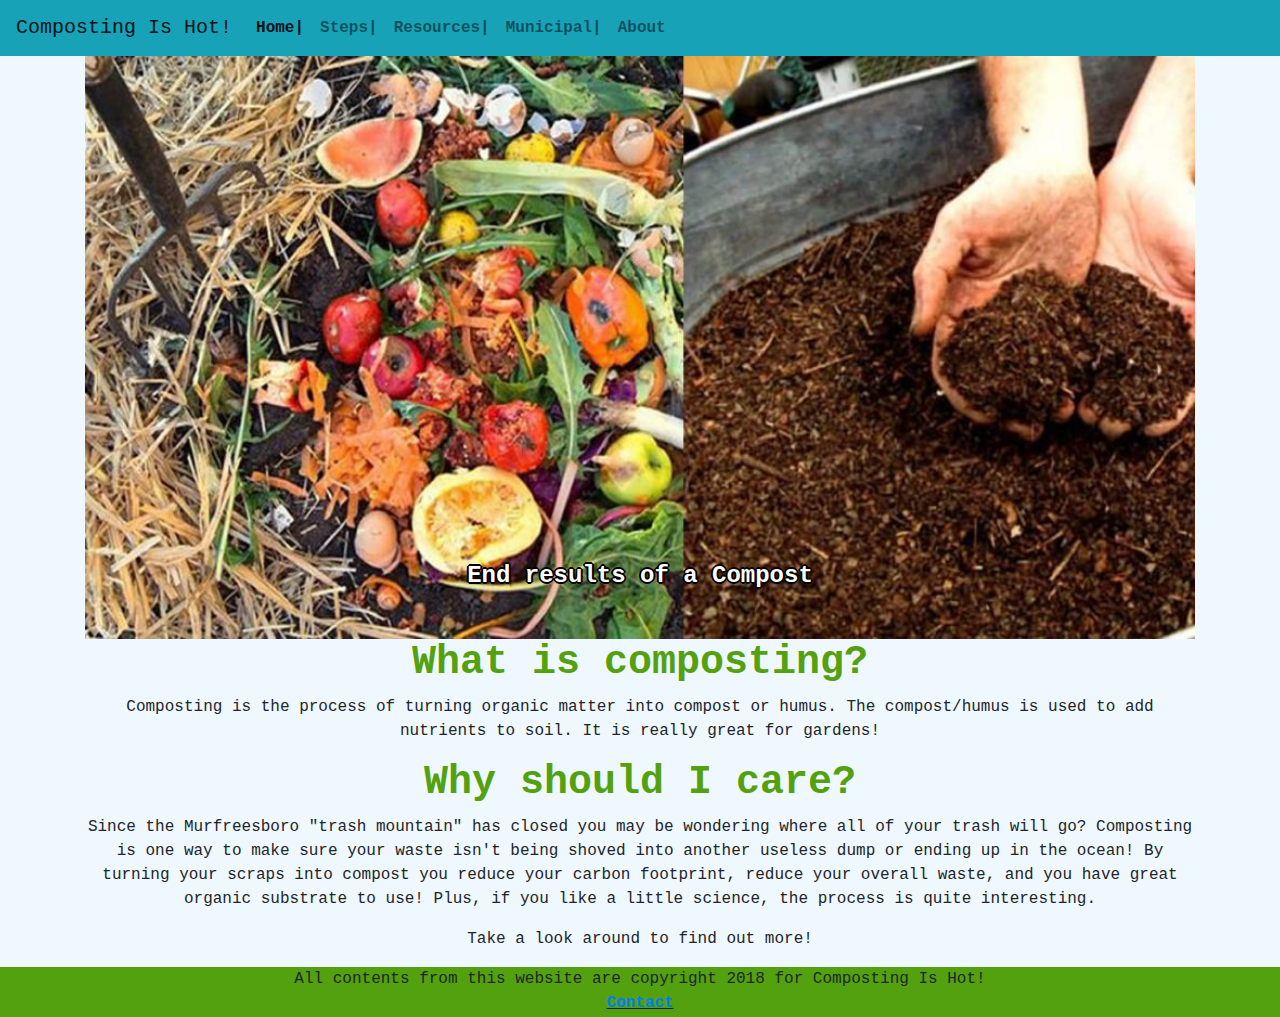
<file: PhaseII_Goforth-HowserA/index.html>
<!doctype html>
<html>
    
<head class="header">

<link rel="stylesheet" href="https://maxcdn.bootstrapcdn.com/bootstrap/4.0.0/css/bootstrap.min.css">  

<script src="https://ajax.googleapis.com/ajax/libs/jquery/3.3.1/jquery.min.js"></script>
<script src="https://cdnjs.cloudflare.com/ajax/libs/popper.js/1.12.9/umd/popper.min.js"></script>
<script src="https://maxcdn.bootstrapcdn.com/bootstrap/4.0.0/js/bootstrap.min.js"></script>

<link  href="css/style.css" rel="stylesheet" type="text/css">

</head>
    
<body class="body">
    
<nav class="navbar navbar-expand-md navbar-light bg-info">
    <a class="navbar-brand" href="index.html">Composting Is Hot!</a>

<button class="navbar-toggler" type="button" data-toggle="collapse" data-target="#navbarNav" aria-controls="navbarNav" aria-expanded="false" aria-label="Toggle navigation">
<span class="navbar-toggler-icon"></span>
</button>
<div class="collapse navbar-collapse" id="navbarNav">
<ul class="navbar-nav">
<li class="nav-item active">
<a class="nav-link" href="index.html">Home|<span class="sr-only">(current)</span></a>
</li>
<li class="nav-item">
<a class="nav-link" href="steps.html">Steps|</a>
</li>
<li class="nav-item">
<a class="nav-link" href="resources.html">Resources|</a>
</li>
<li class="nav-item">
<a class="nav-link" href="municipal.html">Municipal|</a>
</li>
<li class="nav-item">
<a class="nav-link" href="about.html">About</a>
</li>
</ul>
</div>
</nav>
   
    
<div class="container">
<div id="carousel" class="carousel slide" data-ride="carousel">
<div class="carousel-inner">

<div class="carousel-item active">
<img class="d-block w-100" src="images/Results-1024x538.jpg" alt="Slop to dirt">
<div class="carousel-caption d-block">
<h4>End results of a Compost</h4>
</div>
</div>

<div class="carousel-item">
<img class="d-block w-100" src="images/earth-450x417.jpg" alt="Earth">
<div class="carousel-caption d-block">
    <h4>Its good for the Earth!</h4>
</div>
</div>

<div class="carousel-item">
<img class="d-block w-100" src="images/reduce.jpg" alt="Not Trash">
<div class="carousel-caption d-block">
<h4>Reduce your waste with composting!</h4>
</div>
</div>

<div class="carousel-item">
<img class="d-block w-100" src="images/VancouverYardwastesmall.jpg" alt="Vancoover">
<div class="carousel-caption d-block">
<h4>Vancoover's city compost. <br>Why don't more cities do this?</h4>
</div>
</div>

</div>
     </div><!--end of carousel-->

    
<div class="content">
    <h1>What is composting?</h1><p>Composting is the process of turning organic matter into compost or humus. The compost/humus is used to add nutrients to soil. It is really great for gardens! </p>
    
    <h1>Why should I care?</h1>
    <p>Since the Murfreesboro "trash mountain" has closed you may be wondering where all of your trash will go? Composting is one way to make sure your waste isn't being shoved into another useless dump or ending up in the ocean! By turning your scraps into compost you reduce your carbon footprint, reduce your overall waste, and you have great organic substrate to use! Plus, if you like a little science, the process is quite interesting. </p>
    <p>Take a look around to find out more!</p>
    
    
    
</div><!--end of content-->



</div> <!--end of container-->

<footer>
All contents from this website are copyright 2018 for Composting Is Hot!
<p class=footerp><a href="contact.html">Contact</a></p>
</footer>




    
</body>
  

</html>
</file>
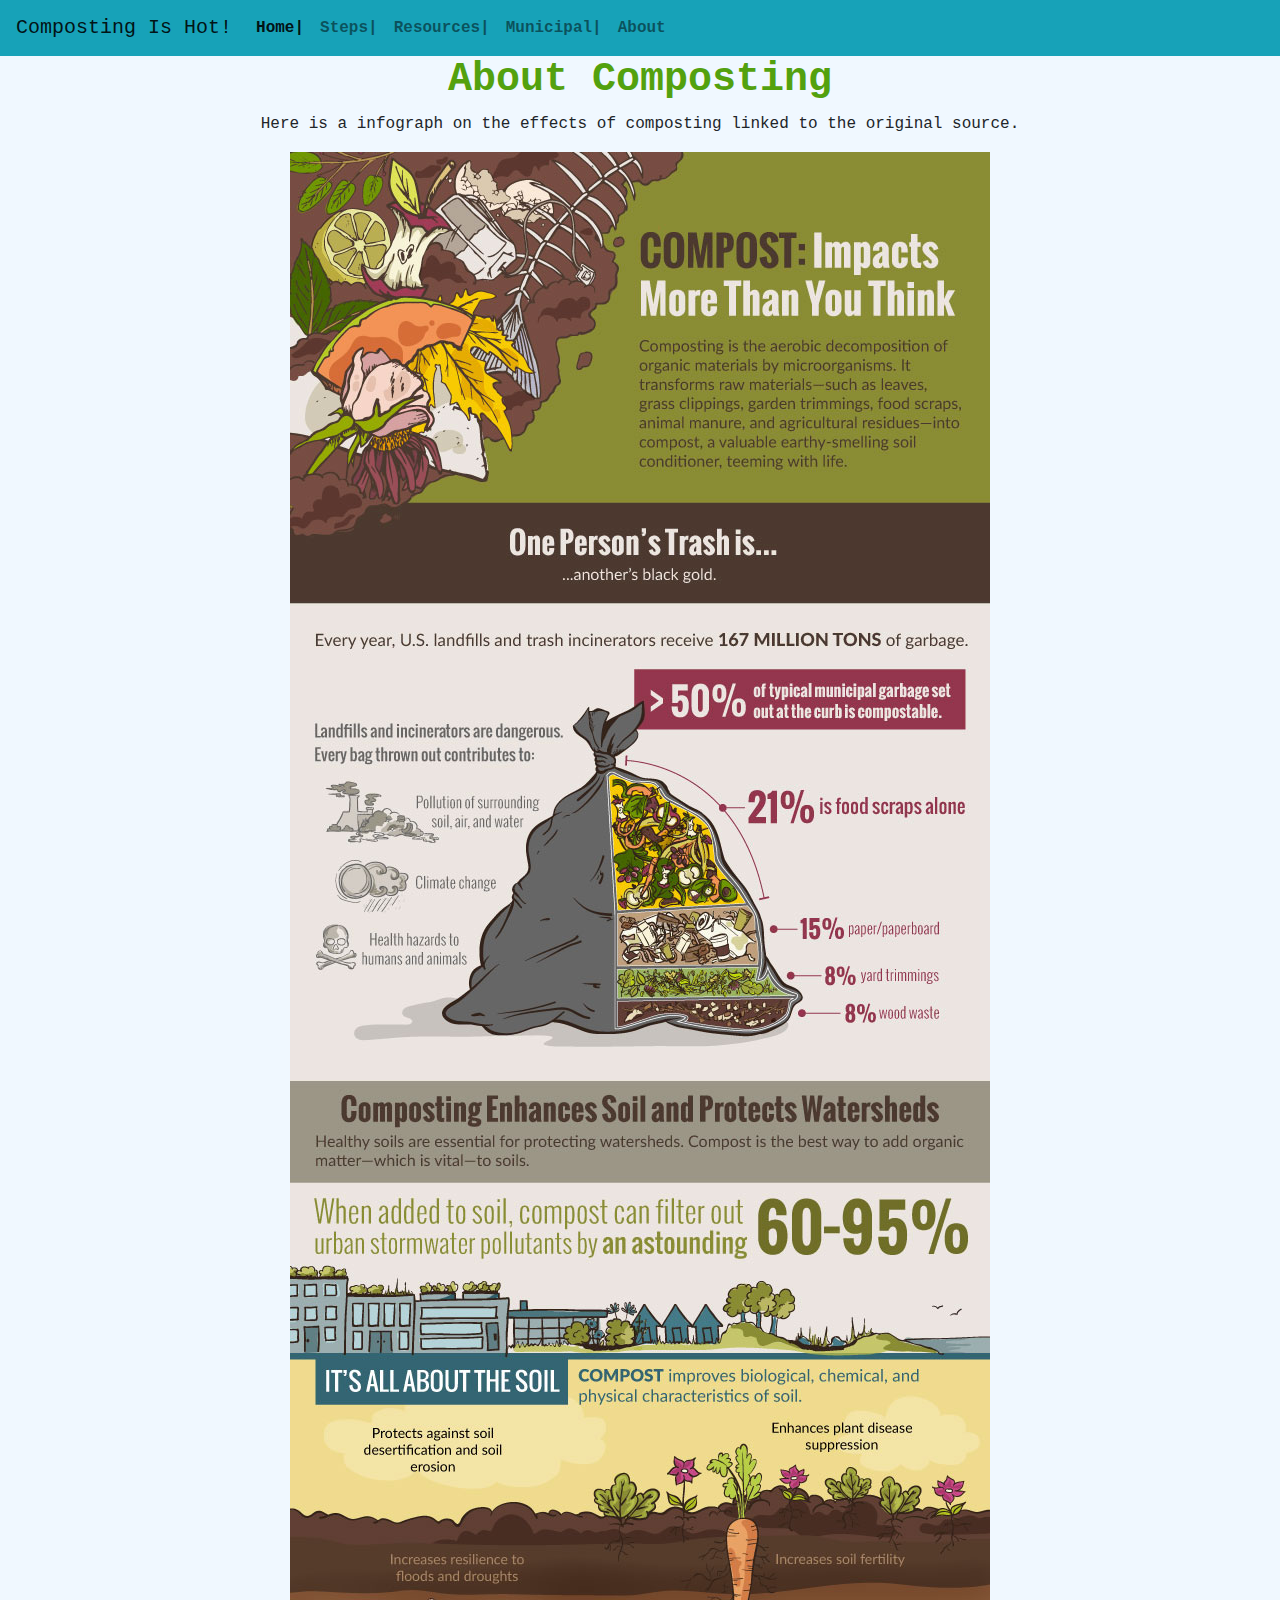
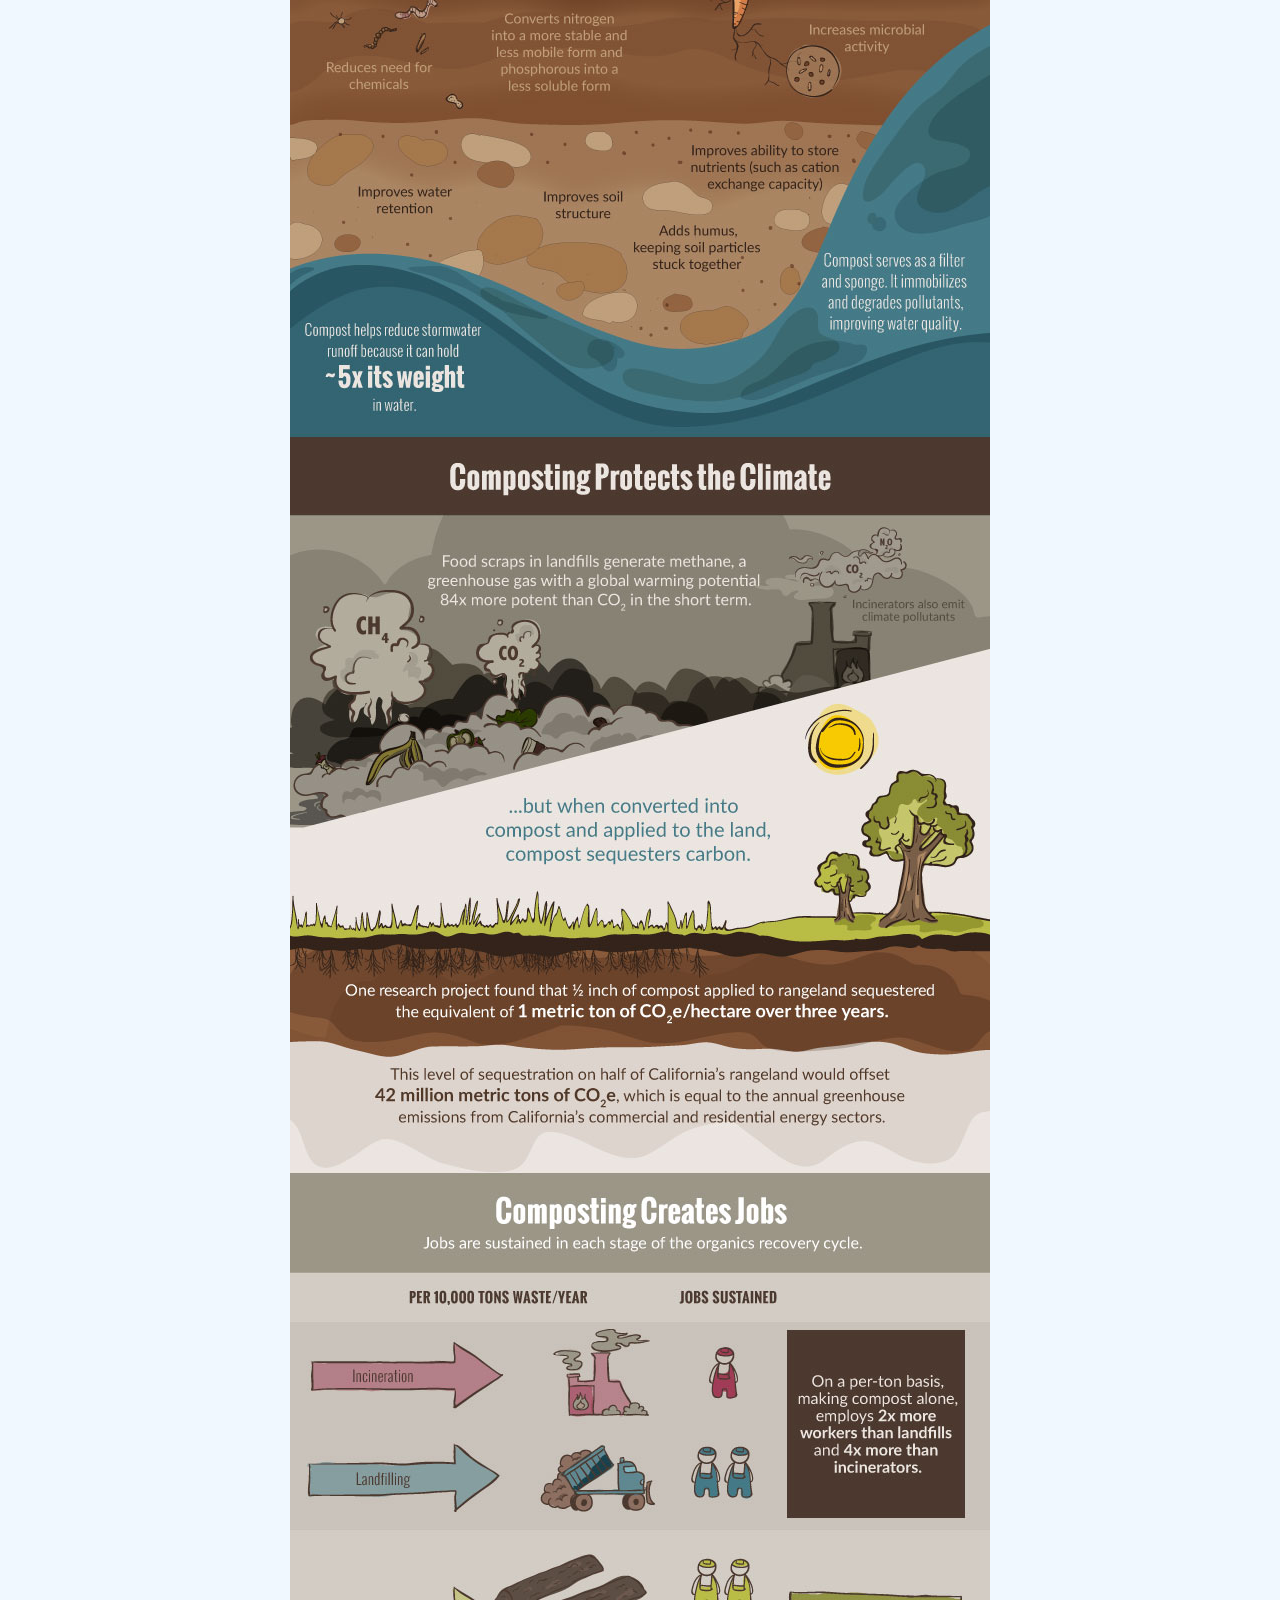
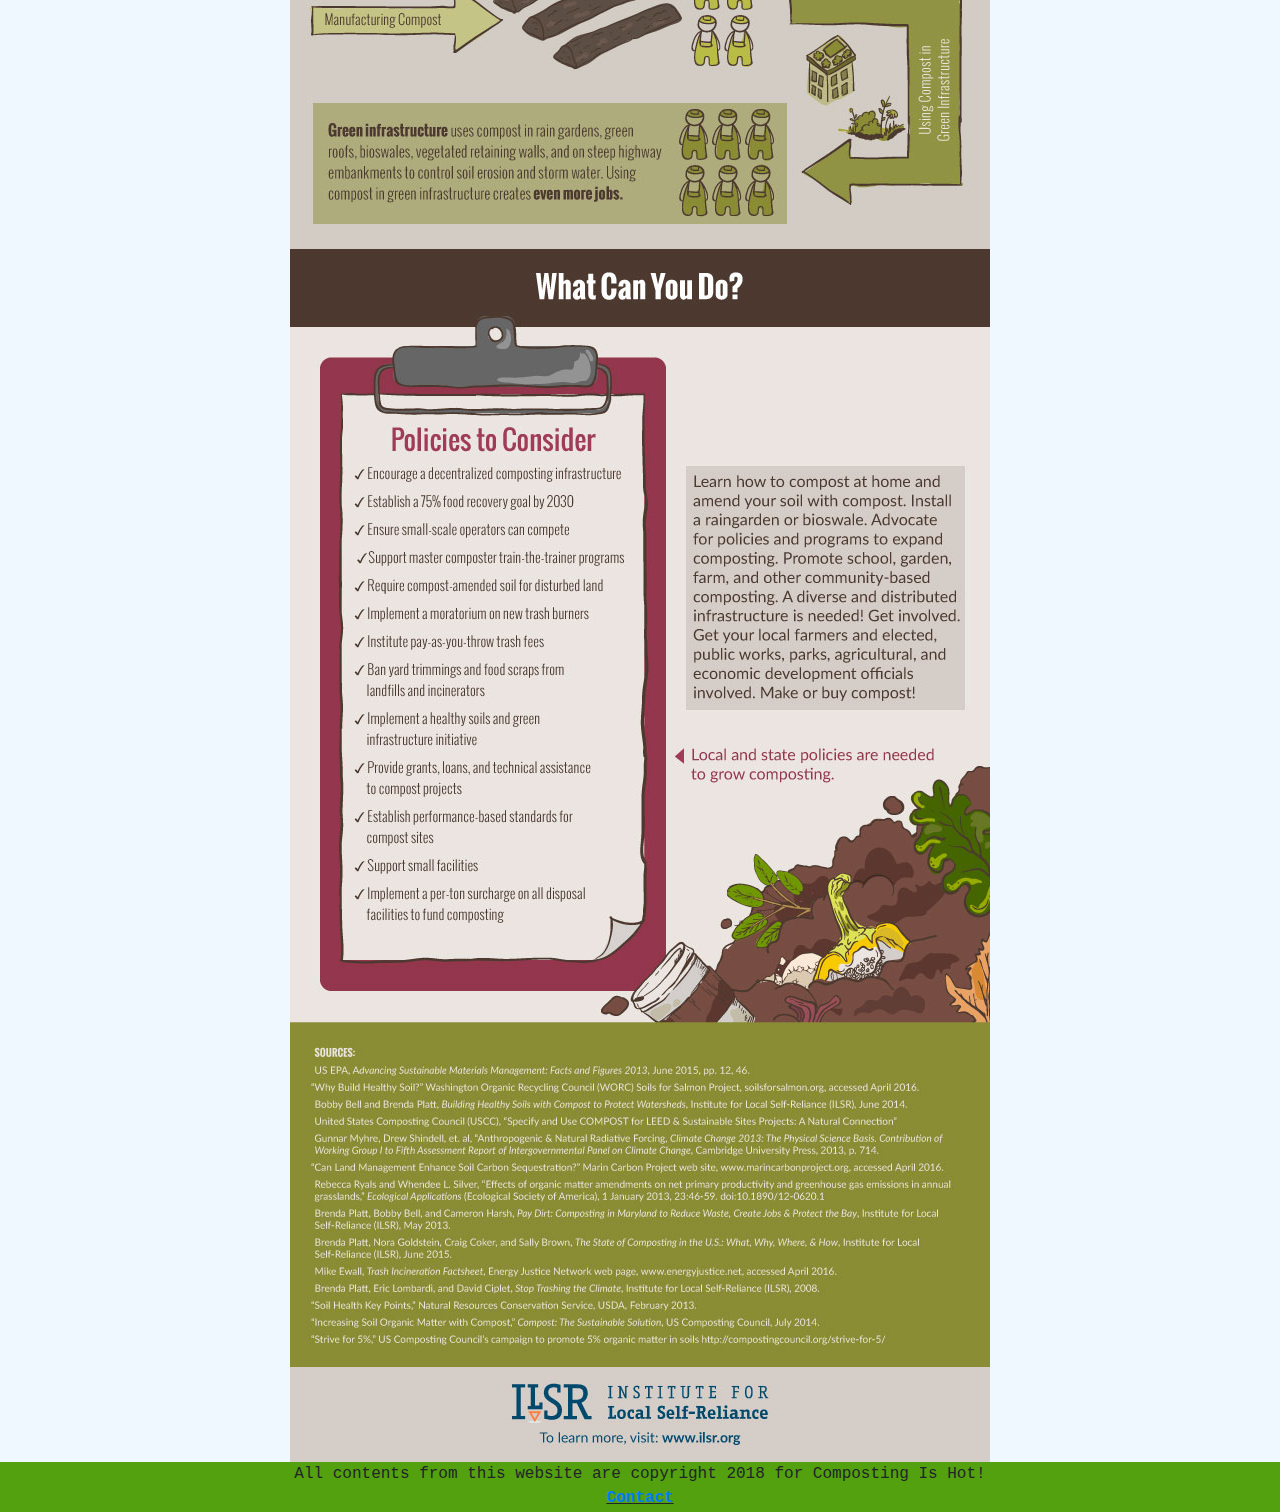
<file: PhaseII_Goforth-HowserA/about.html>
<!doctype html>
<html>
    
<head class="header">

<link rel="stylesheet" href="https://maxcdn.bootstrapcdn.com/bootstrap/4.0.0/css/bootstrap.min.css">  

<script src="https://ajax.googleapis.com/ajax/libs/jquery/3.3.1/jquery.min.js"></script>
<script src="https://cdnjs.cloudflare.com/ajax/libs/popper.js/1.12.9/umd/popper.min.js"></script>
<script src="https://maxcdn.bootstrapcdn.com/bootstrap/4.0.0/js/bootstrap.min.js"></script>

<link  href="css/style.css" rel="stylesheet" type="text/css">

</head>
    
<body class="body">
    
<nav class="navbar navbar-expand-md navbar-light bg-info">
    <a class="navbar-brand" href="index.html">Composting Is Hot!</a>

<button class="navbar-toggler" type="button" data-toggle="collapse" data-target="#navbarNav" aria-controls="navbarNav" aria-expanded="false" aria-label="Toggle navigation">
<span class="navbar-toggler-icon"></span>
</button>
<div class="collapse navbar-collapse" id="navbarNav">
<ul class="navbar-nav">
<li class="nav-item active">
<a class="nav-link" href="index.html">Home|<span class="sr-only">(current)</span></a>
</li>
<li class="nav-item">
<a class="nav-link" href="steps.html">Steps|</a>
</li>
<li class="nav-item">
<a class="nav-link" href="resources.html">Resources|</a>
</li>
<li class="nav-item">
<a class="nav-link" href="municipal.html">Municipal|</a>
<li class="nav-item">
<a class="nav-link" href="about.html">About</a>
</li>
</ul>
</div>
</nav>
   
<div class="container">
    
<div class="content">
<h1>About Composting</h1>
<p>Here is a infograph on the effects of composting linked to the original source.</p>
<a href="https://ilsr.org/compost-impacts-2/"><img src="images/Compost-Infographic_FULL.jpg"></a>
    
</div> <!--end of content-->
    
    
</div> <!--end of containter-->
    

<footer>
All contents from this website are copyright 2018 for Composting Is Hot!
<p class=footerp><a href="contact.html">Contact</a></p>
</footer>




    
</body>
  

</html>
</file>
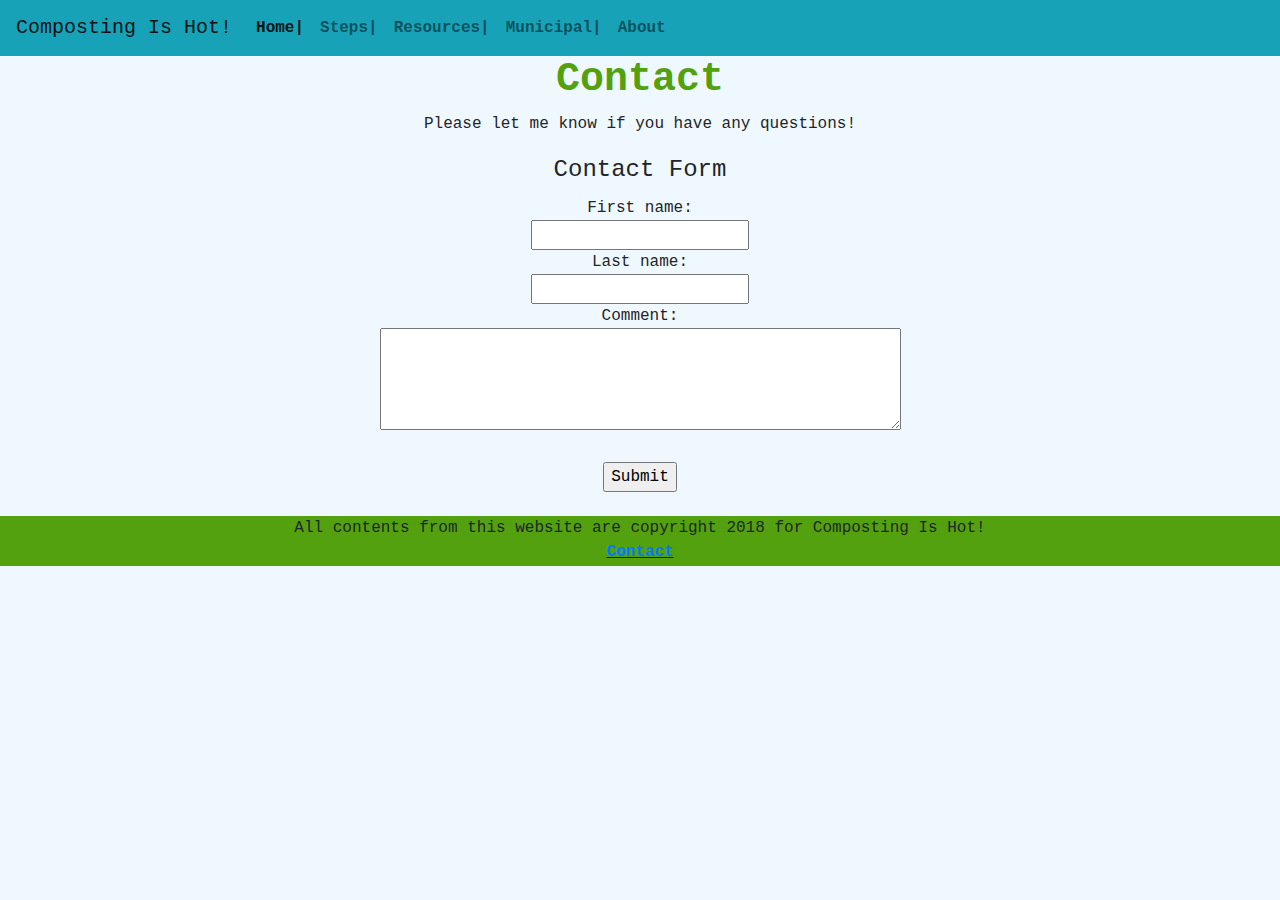
<file: PhaseII_Goforth-HowserA/contact.html>
<!doctype html>
<html>
<head class="header">

<link rel="stylesheet" href="https://maxcdn.bootstrapcdn.com/bootstrap/4.0.0/css/bootstrap.min.css">  

<script src="https://ajax.googleapis.com/ajax/libs/jquery/3.3.1/jquery.min.js"></script>
<script src="https://cdnjs.cloudflare.com/ajax/libs/popper.js/1.12.9/umd/popper.min.js"></script>
<script src="https://maxcdn.bootstrapcdn.com/bootstrap/4.0.0/js/bootstrap.min.js"></script>

<link  href="css/style.css" rel="stylesheet" type="text/css">

</head>
    
<body class="body">
    
<nav class="navbar navbar-expand-md navbar-light bg-info">
    <a class="navbar-brand" href="index.html">Composting Is Hot!</a>

<button class="navbar-toggler" type="button" data-toggle="collapse" data-target="#navbarNav" aria-controls="navbarNav" aria-expanded="false" aria-label="Toggle navigation">
<span class="navbar-toggler-icon"></span>
</button>
<div class="collapse navbar-collapse" id="navbarNav">
<ul class="navbar-nav">
<li class="nav-item active">
<a class="nav-link" href="index.html">Home|<span class="sr-only">(current)</span></a>
</li>
<li class="nav-item">
<a class="nav-link" href="steps.html">Steps|</a>
</li>
<li class="nav-item">
<a class="nav-link" href="resources.html">Resources|</a>
</li>
<li class="nav-item">
<a class="nav-link" href="municipal.html">Municipal|</a>
<li class="nav-item">
<a class="nav-link" href="about.html">About</a>
</li>
</ul>
</div>
</nav>
    
<div class="container">



    
<div class="content">
    <h1>Contact</h1>
    <p>Please let me know if you have any questions!</p>
<div class="formdiv">
<form class="form" method="post">
<fieldset>
<legend>Contact Form</legend>  
First name:<br>
    <input type="text" name="firstname"><br>
Last name:<br>
    <input type="text" name="lastname"><br>
Comment:<br>
    <textarea rows="4" cols="50"></textarea><br>
<br><input type="submit" value="Submit"><br><br>
</fieldset>

    
    
</form>
    
</div><!--end of form-->
    
    
    
    
</div><!--end of content-->

</div> <!--end of container-->

<footer>
All contents from this website are copyright 2018 for Composting Is Hot!
<p class=footerp><a href="contact.html">Contact</a></p>
</footer>     
    
    
</body>
    
    
    
</html>
</file>
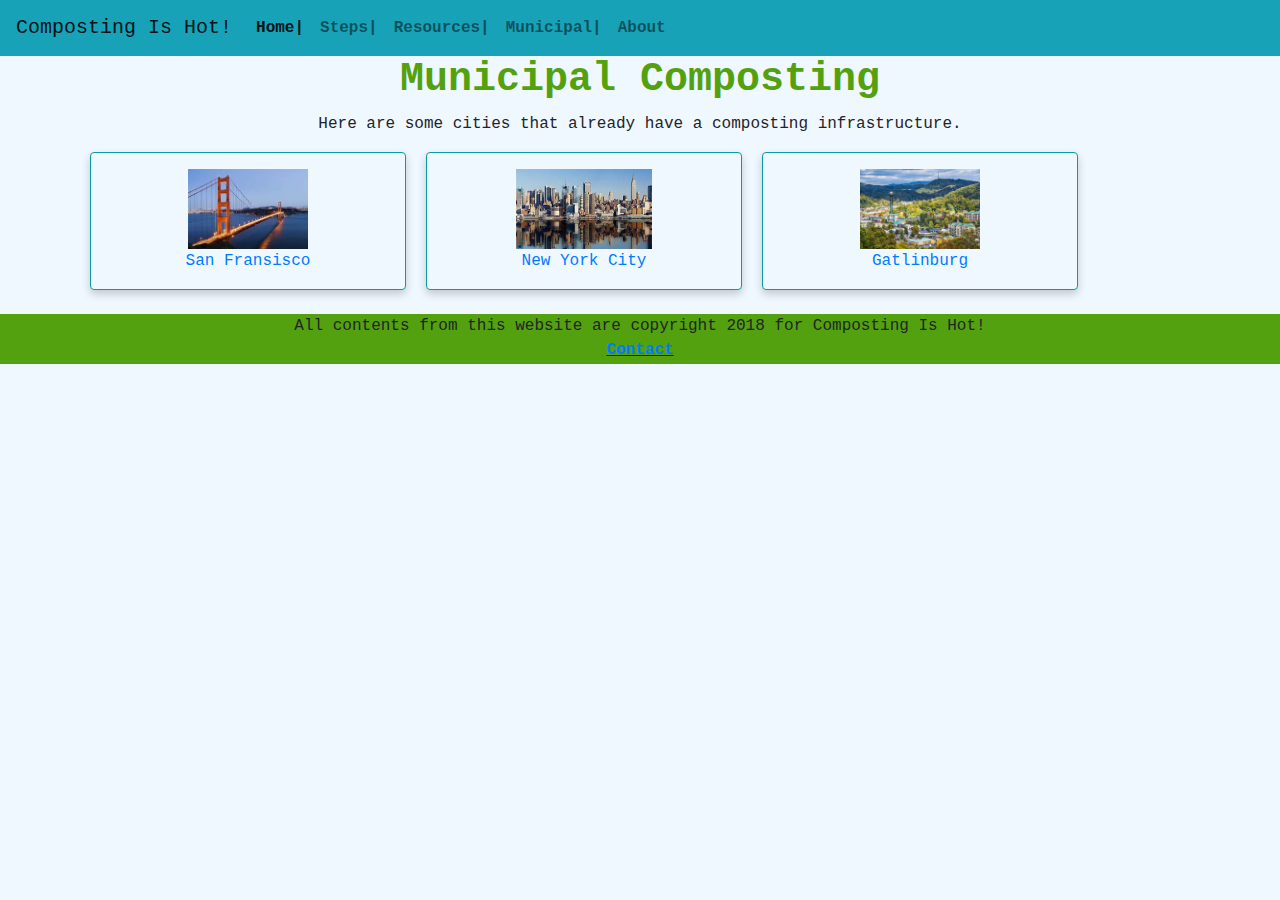
<file: PhaseII_Goforth-HowserA/municipal.html>
<!doctype html>
<html>
<link href="css/style.css" rel="stylesheet" type="text/css">
<head class="header">

<link rel="stylesheet" href="https://maxcdn.bootstrapcdn.com/bootstrap/4.0.0/css/bootstrap.min.css">  

<script src="https://ajax.googleapis.com/ajax/libs/jquery/3.3.1/jquery.min.js"></script>
<script src="https://cdnjs.cloudflare.com/ajax/libs/popper.js/1.12.9/umd/popper.min.js"></script>
<script src="https://maxcdn.bootstrapcdn.com/bootstrap/4.0.0/js/bootstrap.min.js"></script>

<link  href="css/style.css" rel="stylesheet" type="text/css">

</head>
   
<body class="body">
    
<nav class="navbar navbar-expand-md navbar-light bg-info">
    <a class="navbar-brand" href="index.html">Composting Is Hot!</a>

<button class="navbar-toggler" type="button" data-toggle="collapse" data-target="#navbarNav" aria-controls="navbarNav" aria-expanded="false" aria-label="Toggle navigation">
<span class="navbar-toggler-icon"></span>
</button>
<div class="collapse navbar-collapse" id="navbarNav">
<ul class="navbar-nav">
<li class="nav-item active">
<a class="nav-link" href="index.html">Home|<span class="sr-only">(current)</span></a>
</li>
<li class="nav-item">
<a class="nav-link" href="steps.html">Steps|</a>
</li>
<li class="nav-item">
<a class="nav-link" href="resources.html">Resources|</a>
</li>
<li class="nav-item">
<a class="nav-link" href="municipal.html">Municipal|</a>
<li class="nav-item">
<a class="nav-link" href="about.html">About</a>
</li>
</ul>
</div>
</nav>
   
    
<div class="container">



    
<div class="content">
    <h1>Municipal Composting</h1>
    <p>Here are some cities that already have a composting infrastructure. </p>
    
<div class="row">
  <div class="column">
    <div class="card"><a href="https://sfenvironment.org/residents" target="_blank"><img src="images/SanFran.jpg" style="width: inherit; height: 80px"><br>San Fransisco</a></div>
  </div>
  
  <div class="column">
    <div class="card"><a href="https://www1.nyc.gov/assets/dsny/site/services/food-scraps-and-yard-waste-page" target="_blank"><img src="images/NYC.jpg" style="width: inherit; height: 80px"><br>New York City</a></div>
  </div>
  <div class="column">
    <div class="card"><a href="http://gatlinburgtn.gov/recycle/sevier-solid-waste-inc-compost-plant.html"><img src="images/Gatlinburg.jpg" style="width:inherit;height: 80px"><br>Gatlinburg</a></div>
  </div>
</div>
 
<br>
    
    
    
</div><!--end of content-->
</div> <!--end of container-->
<footer>
All contents from this website are copyright 2018 for Composting Is Hot!
<p class=footerp><a href="contact.html">Contact</a></p>
</footer>

    
</body>
  

</html>
</file>
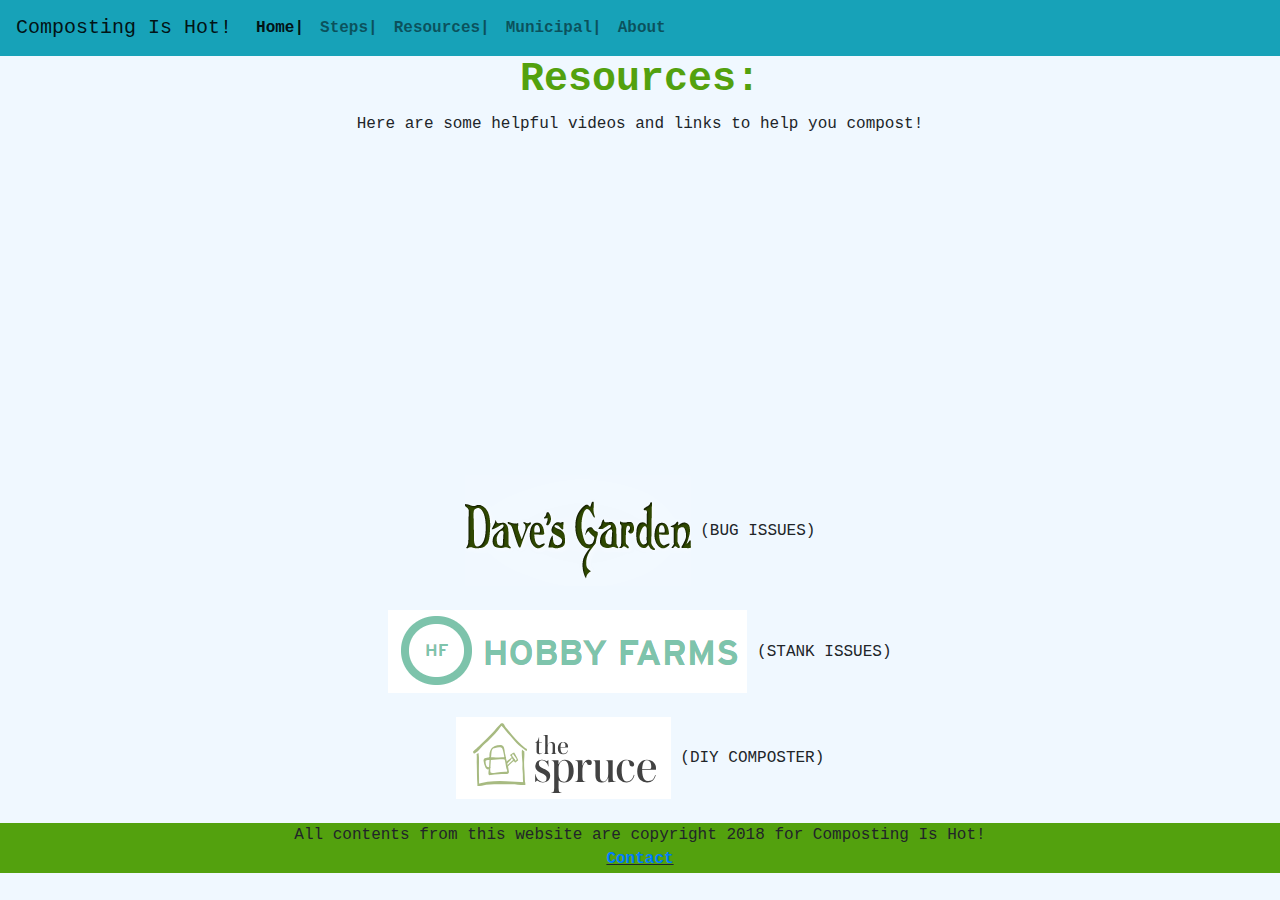
<file: PhaseII_Goforth-HowserA/resources.html>
<!doctype html>
<html>
<head class="header">

<link rel="stylesheet" href="https://maxcdn.bootstrapcdn.com/bootstrap/4.0.0/css/bootstrap.min.css">  

<script src="https://ajax.googleapis.com/ajax/libs/jquery/3.3.1/jquery.min.js"></script>
<script src="https://cdnjs.cloudflare.com/ajax/libs/popper.js/1.12.9/umd/popper.min.js"></script>
<script src="https://maxcdn.bootstrapcdn.com/bootstrap/4.0.0/js/bootstrap.min.js"></script>

<link  href="css/style.css" rel="stylesheet" type="text/css">

</head>
   
<body class="body">
    
<nav class="navbar navbar-expand-md navbar-light bg-info">
    <a class="navbar-brand" href="index.html">Composting Is Hot!</a>

<button class="navbar-toggler" type="button" data-toggle="collapse" data-target="#navbarNav" aria-controls="navbarNav" aria-expanded="false" aria-label="Toggle navigation">
<span class="navbar-toggler-icon"></span>
</button>
<div class="collapse navbar-collapse" id="navbarNav">
<ul class="navbar-nav">
<li class="nav-item active">
<a class="nav-link" href="index.html">Home|<span class="sr-only">(current)</span></a>
</li>
<li class="nav-item">
<a class="nav-link" href="steps.html">Steps|</a>
</li>
<li class="nav-item">
<a class="nav-link" href="resources.html">Resources|</a>
</li>
<li class="nav-item">
<a class="nav-link" href="municipal.html">Municipal|</a>
<li class="nav-item">
<a class="nav-link" href="about.html">About</a>
</li>
</ul>
</div>
</nav>
   
    
<div class="container">



    
<div class="content">
    <h1>Resources:</h1>
    <p>Here are some helpful videos and links to help you compost! </p>
    
    <div class="video">
    <iframe width="560" height="315" src="https://www.youtube.com/embed/zVAbji0qNlw" frameborder="0" allow="accelerometer; autoplay; encrypted-media; gyroscope; picture-in-picture" allowfullscreen></iframe>
    
    </div><!--end of video1-->
    <div class="davesGarden">
        <a href="https://davesgarden.com/guides/articles/view/3942" target="_blank"><img src="images/DavesGarden.png" alt="Dave's Garden site"></a>
        (BUG ISSUES)
    </div>
    <br>
    <div class="hobbyFarms">
    <a href="https://www.hobbyfarms.com/stop-the-smell-5-reasons-your-compost-stinks/" target="_blank"><img src="images/HobbyFarms.PNG"></a>
    (STANK ISSUES)
    </div>
    <br>
    <div class="thespruce">
    <a href="https://www.thespruce.com/how-to-make-trash-can-compost-2539476" target="_blank"><img src="images/TheSpruce.PNG"></a>
        (DIY COMPOSTER)
    </div>
    
    
 <br>   
</div><!--end of content-->

</div> <!--end of container-->
<footer>
All contents from this website are copyright 2018 for Composting Is Hot!
<p class=footerp><a href="contact.html">Contact</a></p>
</footer>

    
</body>
  

</html>
</file>
<file: PhaseII_Goforth-HowserA/css/style.css>
.body{
    
    background-color: aliceblue;
    font-family: Courier New;
}
@media screen and (max-width:600px){
    .body{
    float: none;
    height: auto;
    width:auto;
    padding: 1%;
}
}

@media screen and (max-width:600px){
    .header{
    float: none;
    height: auto;
    width:auto;
    padding: 1%;
}
}

li{
    font-weight: bold;
}


h4{
    text-align: center;
    font-weight: bold;
    text-shadow: 2px 0 0 black, -2px 0 0 black, 0 2px 0 black, 0 -2px 0 black, 1px 1px black, -1px -1px 0 black, 1px -1px 0 black, -1px 1px 0 black;
    
}

h1{
    text-align: center;
    color: #53a10e;
    font-weight: bold;
}
.card{
    border-color: #0e99a6;
    background-color:aliceblue;
}
.green{
    color: #53a10e;
    font-style:italic;
    font-weight: bold;
}

.brown{
    color: saddlebrown;
    font-style:italic;
    font-weight: bold;
}

footer{
    background-color: #53a10e;
    height: 50px;
    color: ;
    text-align: center;
    
}

.footerp{
    text-decoration: underline;
    font-weight: bold;
}


* {
  box-sizing: border-box;
}

body {
  font-family: Arial, Helvetica, sans-serif;
}


.column {
  float: left;
  width: 30%;
  padding: 0 10px;
}


.row {margin: 0 -5px;}

/* Clear floats after the columns */
.row:after {
  content: "";
  display: table;
  clear: both;
}

/* Style the counter cards */
.card {
  box-shadow: 0 4px 8px 0 rgba(0, 0, 0, 0.2); /* this adds the "card" effect */
  padding: 16px;
  text-align: center;
  background-color:aliceblue;
}


@media screen and (max-width: 600px) {
  .column {
    width: 100%;
    display: block;
    margin-bottom: 20px;
  }
}

@media screen and (max-width: 600px) {
  img {
    width: 100%;
    display: block;
    margin-bottom: 20px;
  }
}

.content{
    text-align: center;
}
</file>
